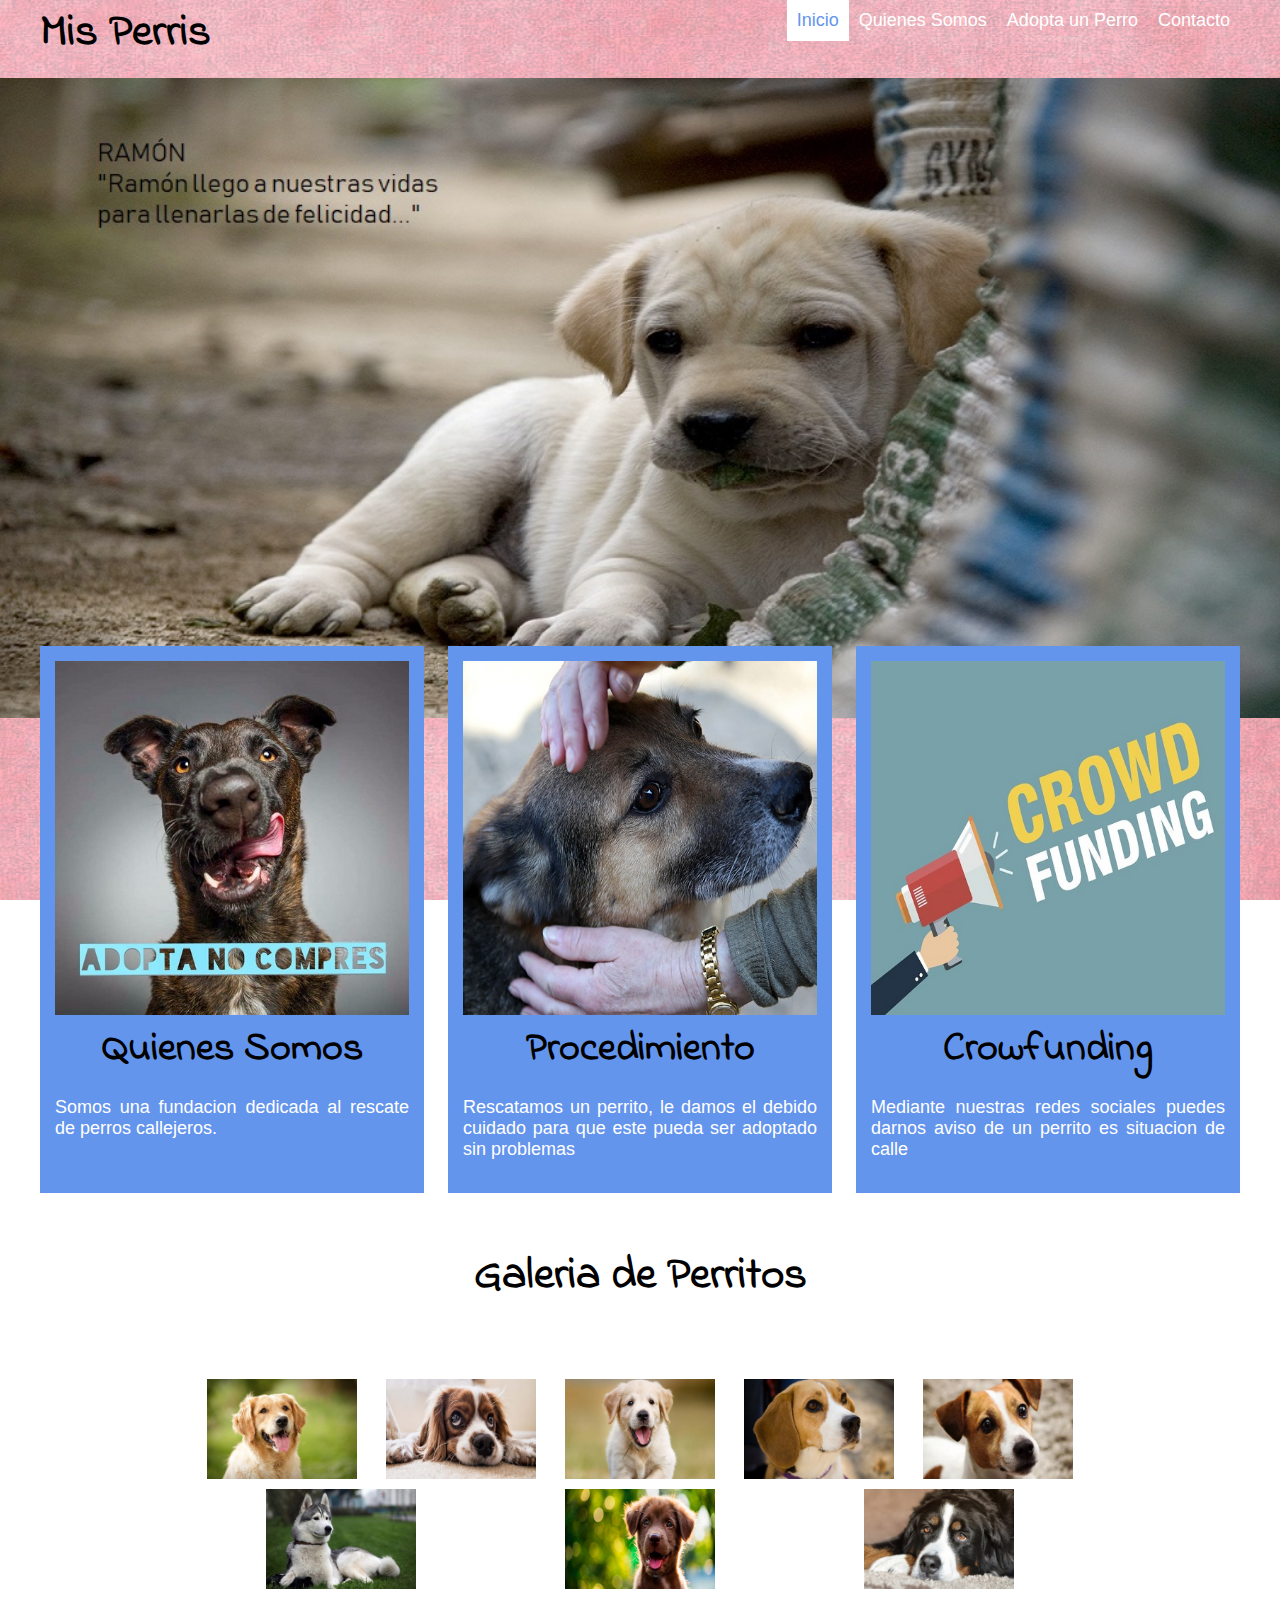
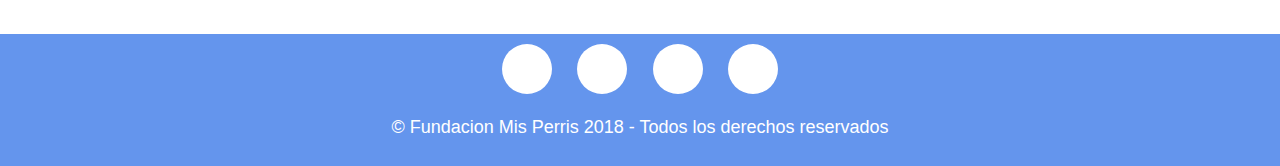
<file: index.html>
<!DOCTYPE html>
<html lang="es">
<head>
    <meta charset="UTF-8">
    <meta name="viewport" content="width=device-width, initial-scale=1.0">
    <meta http-equiv="X-UA-Compatible" content="ie=edge">
    <link rel="icon" href="img/Logo100.png"/>
    <title>Mis Perris</title>
    <link rel="stylesheet" href="style/style.css">
    <link href="https://file.myfontastic.com/AVEWBsVH8FBhKrqar9Evj8/icons.css" rel="stylesheet">
    <style>
            body {
                    background-image: url("img/fondo.jpg");
            } 
    </style>
</head>
<body>
    <header class="header">
        <div class="contenedor">
            <h1 class="img">Mis Perris</h1>
            <span class="icon-bars" id="btn-menu"></span>
            <nav class="nav" id="nav">
             <ul class="menu">
                 <li class="menu__item"><a class="menu__link select" href="">Inicio</a></li>
                 <li class="menu__item"><a class="menu__link" href="">Quienes Somos</a></li>
                 <li class="menu__item"><a class="menu__link" href="formulario.html">Adopta un Perro</a></li>
                 <li class="menu__item"><a class="menu__link" href="">Contacto</a></li>
             </ul>   
            </nav>
        </div>
    </header>

    <div class="slider">
        <ul>
            <li><img src="img/img1.jpg" alt="Perro de portada 1"></li>
            <li><img src="img/img2.jpg" alt="Perro de portada 2"></li>
            <li><img src="img/img3.jpg" alt="Perro de portada 3"></li>
            <li><img src="img/img4.jpg" alt="Perro de portada 4"></li>
        </ul>
    </div>
    <main class="contenedor">
        <section class="info">
            <article class="info__columna">
                <img src="img/adopta.jpg" alt="Imagen Sobre la Fundacion" class="info__img">
                <h2 class="info__titulo">Quienes Somos</h2>
                <p class="info__txt">Somos una fundacion dedicada al rescate de perros callejeros.</p>
            </article>
            <article class="info__columna">
                <img src="img/rescate.jpg" alt="Imagen de Procedimiento" class="info__img">
                <h2 class="info__titulo">Procedimiento</h2>
                <p class="info__txt">Rescatamos un perrito, le damos el debido cuidado para que este pueda ser adoptado sin problemas</p>
            </article>
            <article class="info__columna">
                <img src="img/crowfunding.jpg" alt="Imagen de Financiamiento" class="info__img">
                <h2 class="info__titulo">Crowfunding</h2>
                <p class="info__txt">Mediante nuestras redes sociales puedes darnos aviso de un perrito es situacion de calle</p>
            </article>
        </section>
        <section class="galeria">
            <h3>Galeria de Perritos</h3>

            <ul class="galeria">
                <li><a href="#img1"><img src="img/galeria1.jpg" alt="Perro Max"></a></li>
                <li><a href="#img2"><img src="img/galeria2.jpg" alt="Perro Zeus"></a></li>
                <li><a href="#img3"><img src="img/galeria3.jpg" alt="Perro Bruno"></a></li>
                <li><a href="#img4"><img src="img/galeria4.jpg" alt="Perro Rocky"></a></li>
                <li><a href="#img5"><img src="img/galeria5.jpg" alt="Perra Luna"></a></li>
                <li><a href="#img6"><img src="img/galeria6.jpg" alt="Perra Kira"></a></li>
                <li><a href="#img7"><img src="img/galeria7.jpg" alt="Perra Sasha"></a></li>
                <li><a href="#img8"><img src="img/galeria8.jpg" alt="Perra Maya"></a></li>
            </ul>

            <div class="modal" id="img1">
                    <h4>MAX</h4>
                    <div class="imagen">
                        <a href="#img4">&#60;</a>
                        <a href="#img2"><img src="img/galeria1.jpg"></a>
                        <a href="#img2">></a>
                    </div>
                    <a class="cerrar" href="">x</a>
            </div>

            <div class="modal" id="img2">
                    <h4>ZEUS</h4>
                    <div class="imagen">
                        <a href="#img1">&#60;</a>
                        <a href="#img3"><img src="img/galeria2.jpg"></a>
                        <a href="#img3">></a>
                    </div>
                    <a class="cerrar" href="">x</a>
            </div>

            <div class="modal" id="img3">
                    <h4>BRUNO</h4>
                    <div class="imagen">
                        <a href="#img2">&#60;</a>
                        <a href="#img4"><img src="img/galeria3.jpg"></a>
                        <a href="#img4">></a>
                    </div>
                    <a class="cerrar" href="">x</a>
            </div>

            <div class="modal" id="img4">
                    <h4>ROCKY</h4>
                    <div class="imagen">
                        <a href="#img3">&#60;</a>
                        <a href="#img5"><img src="img/galeria4.jpg"></a>
                        <a href="#img5">></a>
                    </div>
                    <a class="cerrar" href="">x</a>
            </div>

            <div class="modal" id="img5">
                    <h4>LUNA</h4>
                    <div class="imagen">
                        <a href="#img4">&#60;</a>
                        <a href="#img6"><img src="img/galeria5.jpg"></a>
                        <a href="#img6">></a>
                    </div>
                    <a class="cerrar" href="">x</a>
            </div>

            <div class="modal" id="img6">
                    <h4>KIRA</h4>
                    <div class="imagen">
                        <a href="#img5">&#60;</a>
                        <a href="#img7"><img src="img/galeria6.jpg"></a>
                        <a href="#img7">></a>
                    </div>
                    <a class="cerrar" href="">x</a>
            </div>

            <div class="modal" id="img7">
                    <h4>SASHA</h4>
                    <div class="imagen">
                        <a href="#img6">&#60;</a>
                        <a href="#img8"><img src="img/galeria7.jpg"></a>
                        <a href="#img8">></a>
                    </div>
                    <a class="cerrar" href="">x</a>
            </div>
            
            <div class="modal" id="img8">
                    <h4>MAYA</h4>
                    <div class="imagen">
                        <a href="#img7">&#60;</a>
                        <a href="#img1"><img src="img/galeria8.jpg"></a>
                        <a href="#img1">></a>
                    </div>
                    <a class="cerrar" href="">x</a>
            </div>

        </section>

    </main>
    <footer class="footer">
    <div class="social">
        <div class="social">
            <a href="https://www.facebook.com/fundacionjulieta/" target=”_blank” class="icon-facebook"></a>
            <a href="https://www.instagram.com/fundacionjulieta/" target=”_blank” class="icon-instagram"></a>
            <a href="https://twitter.com/fundjulieta?lang=es" target=”_blank” class="icon-twitter"></a>
            <a href="mailto:ni.palaciosm@alumnos.duoc.cls" class="icon-envelope"></a>
        </div>
        <p class="copy">&copy; Fundacion Mis Perris 2018 - Todos los derechos reservados</p>
     </div> 
    </footer>

    <script src="js/menu.js"></script>
</body>
</html>
</file>
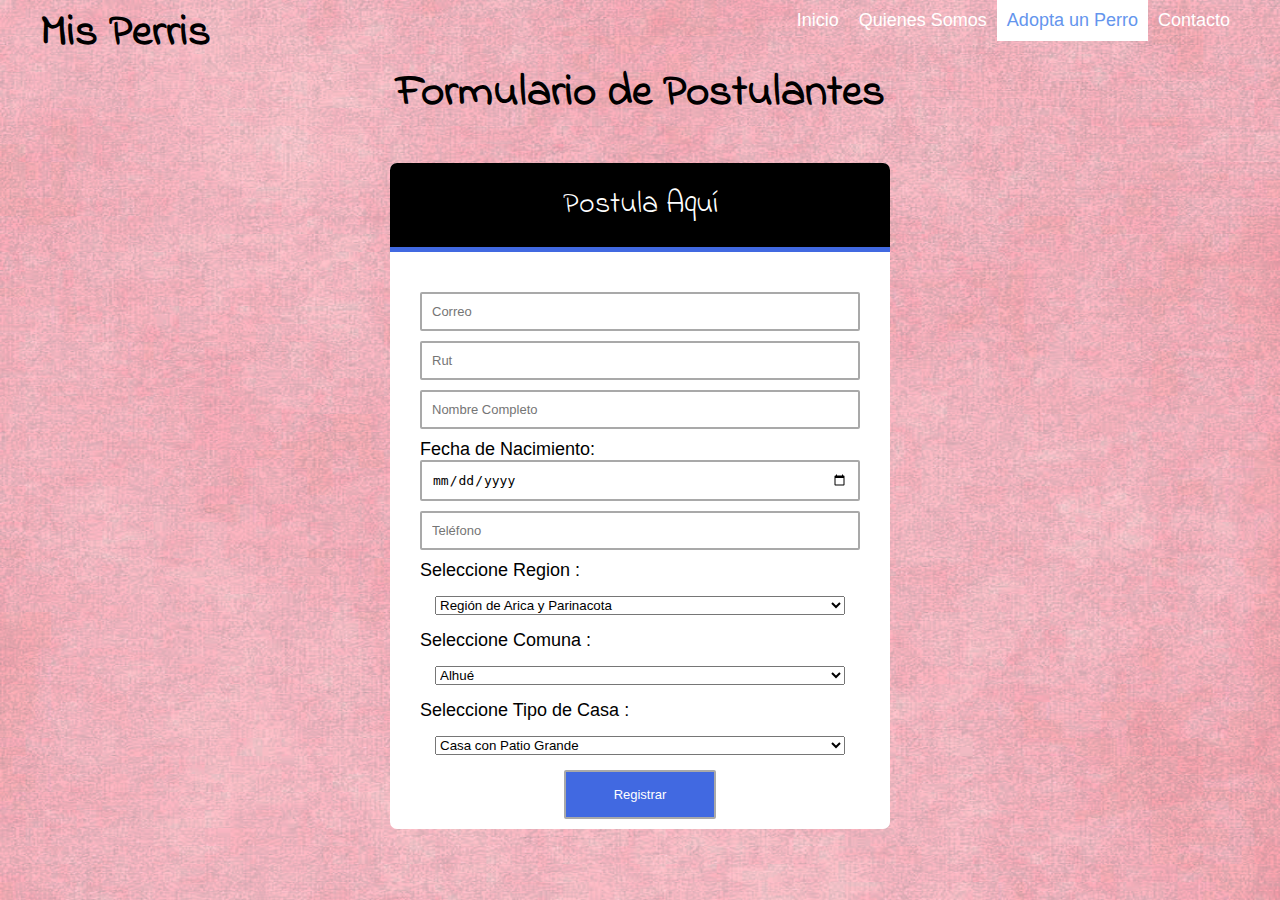
<file: formulario.html>
<!DOCTYPE html>
<html lang="es"> 
    <head>
        <meta charset="UTF-8">
        <meta name="viewport" content="width=device-width, initial-scale=1">
        <meta http-equiv="X-UA-Compatible" content="ie=edge">
        <link rel="icon" href="img/Logo100.png"/>
        <link rel="stylesheet" href="style/style.css">
        <link href="https://file.myfontastic.com/AVEWBsVH8FBhKrqar9Evj8/icons.css" rel="stylesheet">
        <meta http-equiv="X-UA-Compatible" content="ie=edge">
        <title>
            Formulario de Postulantes
        </title>
        <style>
                body {
                        background-image: url("img/fondo.jpg");
                } 
        </style>
    </head>
    <body>
            <header class="header">
                    <div class="contenedor">
                        <h1 class="img">Mis Perris</h1>
                        <span class="icon-bars" id="btn-menu"></span>
                        <nav class="nav" id="nav">
                         <ul class="menu">
                             <li class="menu__item"><a class="menu__link" href="index.html">Inicio</a></li>
                             <li class="menu__item"><a class="menu__link" href="">Quienes Somos</a></li>
                             <li class="menu__item"><a class="menu__link select" href="">Adopta un Perro</a></li>
                             <li class="menu__item"><a class="menu__link" href="">Contacto</a></li>
                         </ul>   
                        </nav>
                    </div>
                </header>
        <h2>
            Formulario de Postulantes 
        </h2>
        <form action="postulantes.php" method="POST" class="form-postulaciones">
            <h3 class="form_titulo">
                Postula Aquí
            </h3>
            <div class="contenedor-inputs">

                <input type="email" name="Correo" placeholder="Correo" required class="input-100">
                <br />

                <form>
                    <input minlength="8" maxlength="10" id="txtRut" type="text" onkeyup="modifyText()" placeholder="Rut" required class="input-100"/>
                </form>
                <br />

                <input type="text" minlength="2" id="txtName" placeholder="Nombre Completo" required class="input-100"/>
                <span id="nameValidator" style="color:red"></span>
			    <br />

                <label>
                    Fecha de Nacimiento:
                                                                                             
                </label>
                <input type="date" name="Fecha" placeholder="Fecha" required min="2001-01-01" class="input-100"/>
                <br />

                <input minlength="8" maxlength="9" type="number" name="Fono" placeholder="Teléfono" class="input-100">
                <br />

                <label for="sltOptionsR">Seleccione Region : </label>
                <select name="sltOptionsR" id="Region"placeholder="Region" required class="input-select">
                    <option>Región de Arica y Parinacota
                    <option>Región de Tarapacá
                    <option>Región de Antofagasta
                    <option>Región de Atacama
                    <option>Región de Coquimbo
                    <option>Región de Valparaíso
                    <option>Región de Metropolitana de Santiago
                    <option>Región de del Libertador General Bernardo O'Higgins
                    <option>Región de del Maule
                    <option>Región de del Biobío
                    <option>Región de de La Araucanía
                    <option>Región de de Los Ríos
                    <option>Región de de Los Lagos
                    <option>Región de de Aysén
                    <option>Región de de Magallanes y de la Antártica Chilena
                </select>
                <br />

                <label for="sltOptionsC">Seleccione Comuna : </label>
                <select name="sltOptionsC" id="Comuna" aria-placeholder="Comuna" class="input-select">
                    <option>Alhué
                    <option>Buin
                    <option>Calera de Tango
                    <option>Cerrillos
                    <option>Cerro Navia   
                    <option>Colina 
                    <option>Conchali
                    <option>Curacaví
                    <option>El Bosque
                    <option>El Monte
                    <option>Estación Central
                    <option> Huechuraba
                    <option>Independencia
                    <option>Isla de Maipo
                    <option>La Cisterna
                    <option>La Florida
                    <option>La Granja   
                    <option>La Pintana
                    <option>La Reina
                    <option>Lampa
                    <option>Las Condes
                    <option>Lo Barnechea
                    <option>Lo Espejo
                    <option>Lo Prado
                    <option>Macul
                    <option>Maipu
                    <option>Maria Pinto
                    <option>Melipilla
                    <option>Ñuñoa
                    <option>Padre Hurtado
                    <option>Paine    
                    <option>Pedro Aguirre Cerda
                    <option>Peñaflor
                    <option>Peñalolen
                    <option>Pirque
                    <option>Providencia
                    <option>Pudahuel
                    <option>Puente Alto
                    <option>Quilicura
                    <option>Quinta normal
                    <option>Recoleta
                    <option>Renca
                    <option>San Bernardo
                    <option>San Joaquin    
                    <option>San Jose de Maipo
                    <option>San Miguel
                    <option>San Pedro
                    <option>San Ramon
                    <option>Santiago
                    <option>Talagante
                    <option>Tiltil
                    <option>Vitacura
                </select>
                <br />

                <label for="sltOptionsT">Seleccione Tipo de Casa : </label>
                <select name="sltOptionsT" id="TipoC" aria-placeholder="Tipo de Casa" class="input-select" >
                    <option>Casa con Patio Grande
                    <option>Casa con Patio Pequeño
                    <option>Casa sin Patio
                    <option>Departamento 
                </select>
                <br />

                <input type="submit" value="Registrar" class="form_enviar" >
            </div>
        </form>
        <script src="js/menu.js"></script>
    </body>
</html>
</file>
<file: style/style.css>
@import url('https://fonts.googleapis.com/css?family=Indie+Flower');
@import url('https://fonts.googleapis.com/css?family=Comfortaa');
* {
    box-sizing: border-box;
}

img{
    display: block;
    max-width: 100%;
}

body{
    font-family: 'Comfortaa', cursive;
}

h1, h2, h3, h4, h5, h6 {
    margin-top: 0%;
    font-family: 'Indie Flower', cursive;
    font-size: 45px;
}
.contenedor{
    margin: auto;
    width: 99%;
}

/*-------------------------------Header---------------------------------*/
.header{
    height: 60px;
}
.header .contenedor{
    display: flex;
    justify-content: space-between;
}
.logo, .icon-bars{
    margin: 5px;
}

.icon-bars {
    display: block;
    width: 40px;
    height: 40px;
    font-size: 30px;
    background: cornflowerblue;
    color: black;
    text-align: center;
    line-height: 45px;
    border-radius: 5px;
    margin-left: auto;
    cursor: pointer;
}
/*------------------------------------Menu----------------------------*/
.nav{
   position: absolute;
   top: 60px;
   left: -100%;
   width: 100%; 
   transition: all 0.5s;
}

.menu{
    list-style: none;
    padding: 0;
    margin: 0;
}

.menu__link {
    display: block;
    padding: 10px;
    background: cornflowerblue;
    text-decoration: none;
    color: #fff;
}
.menu__link:hover, .select{
    background: white;
    color: cornflowerblue;
}
.mostrar {
    left: 0;
}

/*--------------------------slider---------------------------*/

.slider{
    width: 100%;
    margin: auto;
    overflow: hidden;
}

.slider ul{
    display: flex;
    padding: 0;
    width: 400%;

    animation: cambio 20s infinite alternate;
    
}

.slider li{
    width: 100%;
    list-style: none;
}

.slider img{
    width: 100%;
}

@keyframes cambio{
    0%{margin-left: 0;}
    20%{margin-left: 0;}

    25%{margin-left: -100%;}
    45%{margin-left: -100%;}

    50%{margin-left: -200%;}
    70%{margin-left: -200%;}

    75%{margin-left: -300%;}
    100%{margin-left: -300%;}
}

/*---------------------banner----------------------------*/
.banner{
    margin-top: -80px;
    margin-left: -10px;
    margin-right: -80px;
    position: relative;
    z-index: -1000;

}

.banner .slider{
    position: absolute;
    top: 80%;
    left: 50%;
    transform: translateX(-50%) translateY(-50%);
    width: 100%;
    color: #fff;
    text-align: center;    
}

/*----------------------info-------------------------------*/
.info__columna{
    background: cornflowerblue;
    color: #fff;
    padding: 15px;
    margin-bottom: 30px;
}

/*---------------------galeria------------------------------*/
h3{
    text-align: center;
}

.galeria {
    width: 90%;
    margin: auto;
    list-style: none;
    padding: 20px;
    box-sizing: border-box;
    
    display: flex;
    flex-wrap: wrap;
    justify-content: space-around;
}

.galeria li {
    margin: 5px;
}

.galeria img {
    width: 150px;
    height: 100px;
}
/*-------------------------modal-------------------*/ 
.modal {
    position: absolute;
    top: -100%;
}

.modal:target {
    transition: 0.5s;
    
    position: fixed;
    background: rgba(0,0,0,0.8);
    top: 0;
    left: 0;
    width: 100%;
    height: 100%;
}

.modal h4 {
    color: #fff;
    font-size: 30px;
    text-align: center;
    margin: 15px 0;
}

.imagen {
    width: 100%;
    height: 50%;
    
    display: flex;
    justify-content: center;
    align-items: center;
}

.imagen a {
    color: #fff;
    font-size: 40px;
    text-decoration: none;
    margin: 0 10px;
}

.imagen a:nth-child(2) {
    margin: 0;
    height: 100%;
    flex-shrink: 2;
}

.imagen img {
    width: 500px;
    height: 100%;
    max-width: 100%;
    border: 7px solid #fff;
    box-sizing: border-box;
}

.cerrar {
    display: block;
    background: #fff;
    width: 25px;
    height: 25px;
    margin: 15px auto;
    text-align: center;
    text-decoration: none;
    font-size: 25px;
    color: #000;
    padding: 5px;
    border-radius: 50%;
    line-height: 25px;
}

/*----------------footer---------------------*/

.footer {
    background: cornflowerblue;
    color: #fff;
    padding: 10px;
    text-align: center;
  }
  
  .footer .social [class^="icon"] {
    display: inline-block;
    color: cornflowerblue;
    text-decoration: none;
    font-size: 30px;
    padding: 10px;
    background: white;
    border-radius: 50%;
    width: 50px;
    height: 50px;
    line-height: 40px;
  }

  /*-------------------------responsive---------------------------*/

  @media(min-width:480px){
      .logo{
          font-size: 30px;
      }
      .info{
          display: flex;
          justify-content: space-between;
          margin-top: -90px;
      }
      .info__columna{
          width: 32%;
      }
      .info__titulo{
          font-size: 30px;
          margin: 5px 0;
      }
      .footer .social [class^="icon"]{
          margin: 0 10px;
      }
}

@media(min-width:1024px){
.contenedor{
    width: 1500px;
}    
.nav {
    position: static;
    width: auto;
}
.menu{
    display: flex;
}
.icon-bars {
    display: none;
}
.menu__link{
    background: none;
}
.select{
    background: white;
}
.info__titulo{
    font-size: 40px;
    text-align: center;
}

}

@media(min-width:1280px){
    .contenedor{
        width: 1200px;
    }
}

/*------------------------formulario---------------------------*/

@media screen and (min-width: 500px){
    
    body
    {
        color: black;
        margin: 0;
        font-size: 18px;
        text-align: justify;

    }
}
@media(max-width:480px)
{
    form{
        width: 100%;
    }
}

body
{
    background-image: url("img/fondo.jpg");
    background-size: 100vw 100vh;
    background-attachment: fixed;
    margin: 0;
    font-family: sans-serif;
    color: black;
}

h2 {
    color: black;
    text-align: center;
}

.form-postulaciones{
    width: 95%;
    max-width: 500px;
    margin: auto;
    background-color: rgb(255, 255, 255);
    border-radius: 7px;

}

.form_titulo{
    background: black;
    color: #fff;
    padding: 20px;
    text-align: center;
    font-weight: 100;
    font-size: 30px;
    border-top-left-radius: 7px;
    border-top-right-radius: 7px;
    border-bottom: 5px solid royalblue;
}

.contenedor-inputs{
    padding: 10px 30px;
    display:  flex;
    flex-wrap: wrap;
}

input{
    margin-bottom: 10px;
    padding: 10px;
    font-size: 13px;
    border-radius: 2px;
    border: 2px solid darkgrey;
}

.input-100{
    width: 100%;
}

.form_enviar{
    background-color: royalblue;
    color: #fff;
    margin: auto;
    padding: 15px 48px;
    cursor: pointer
}

.form_enviar:active{
    transform: scale(1.05)
}

.input-select{
    
    margin: 15px;
    width: 100%;
}
</file>
